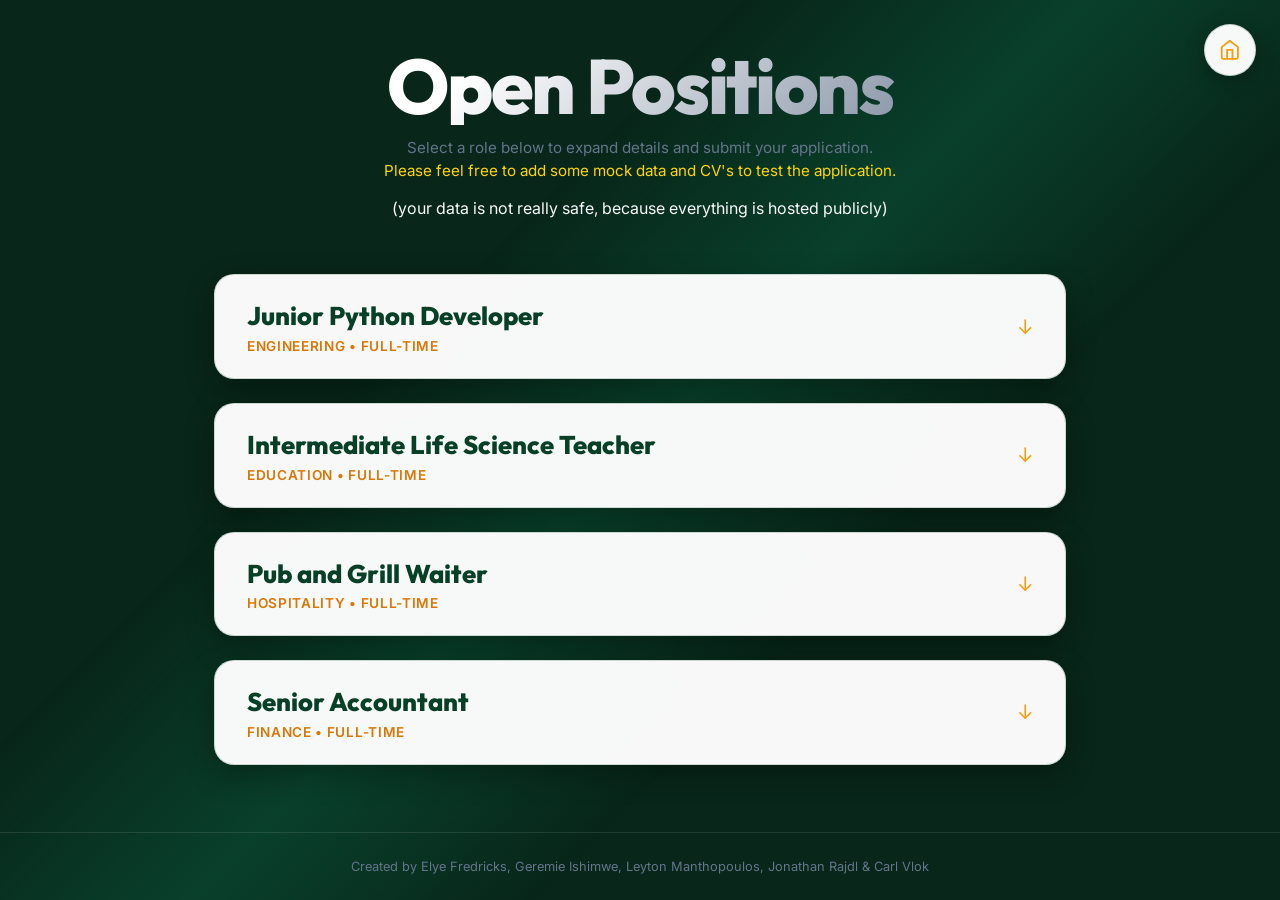
<file: haire/templates/apply.html>
<!DOCTYPE html>
<html lang="en">

<head>
    <meta charset="UTF-8" />
    <meta name="viewport" content="width=device-width, initial-scale=1.0" />
    <title>Job Application Portal — hAIre</title>
    <meta name="theme-color" content="#04130b" />

    <link rel="stylesheet" href="../static/styles/applyStyles.css" />
</head>

<body>

    <!-- Full Screen Application Loading Screen -->
    <div id="application-loader" class="application-loader">
        <div class="loader-content">

            <div class="loader-logo">
                hAIre
            </div>

            <div class="loader-spinner">
                <span></span>
                <span></span>
                <span></span>
            </div>

            <h2>Processing Your Application</h2>

            <p>
                Please wait while we securely submit your application...
            </p>

            <div class="loader-progress">
                <div class="loader-progress-bar"></div>
            </div>

        </div>
    </div>


    <!-- Ambient Background Glow -->
    <div class="hero-haze"></div>

    <div class="page-wrapper">

        <!-- Top Right Return to Home Button -->
        <div class="brief-form">
            <a href="{{ url_for('view_bp.home') }}" aria-label="Return to homepage">
                <button class="brief-btn" type="button" aria-label="Return home">
                    <svg class="brief-icon" viewBox="0 0 24 24" fill="none" stroke="currentColor" stroke-width="2"
                        stroke-linecap="round" stroke-linejoin="round" aria-hidden="true">
                        <path d="M3 9l9-7 9 7v11a2 2 0 0 1-2 2H5a2 2 0 0 1-2-2z"></path>
                        <polyline points="9 22 9 12 15 12 15 22"></polyline>
                    </svg>
                </button>

                <span class="brief-tooltip">Back to Home</span>
            </a>
        </div>


        <!-- Page Header -->
        <header class="portal-header">
            <h1 class="hero-title">Open Positions</h1>

            <p class="hero-tagline">
                Select a role below to expand details and submit your application.
            </p>
            <p class="hero-tagline" style="color: gold">
                Please feel free to add some mock data and CV's to test the application.
            </p>
            <p>
                (your data is not really safe, because everything is hosted publicly)
            </p>
        </header>


        <!-- Main Job Listings -->
        <main class="mainListings">


            <!-- ===================================================== -->
            <!-- CARD 1: JUNIOR PYTHON DEVELOPER -->
            <!-- ===================================================== -->

            <div class="card" data-job="junior-python-developer">

                <div class="card-header">
                    <div class="header-content">
                        <h2>Junior Python Developer</h2>

                        <p class="summary">
                            Engineering &bull; Full-Time
                        </p>
                    </div>

                    <span class="expand-icon" aria-hidden="true">↓</span>
                </div>


                <div class="application-layout">

                    <form class="form" id="form-junior-python" enctype="multipart/form-data">

                        <div class="form-group">
                            <label for="fullName-python">
                                Full Name
                            </label>

                            <input type="text" id="fullName-python" name="fullName" placeholder="Jane Doe" required />
                        </div>


                        <div class="form-row">

                            <div class="form-group">
                                <label for="cellphone-python">
                                    Cellphone Number
                                </label>

                                <input type="tel" id="cellphone-python" name="cellphone" placeholder="+27 82 123 4567"
                                    required />
                            </div>


                            <div class="form-group">
                                <label for="email-python">
                                    Email Address
                                </label>

                                <input type="email" id="email-python" name="email" placeholder="jane@example.com"
                                    required />
                            </div>

                        </div>


                        <div class="form-group">
                            <label for="address-python">
                                Address
                            </label>

                            <input type="text" id="address-python" name="address"
                                placeholder="123 Main St, Cape Town" />
                        </div>


                        <div class="form-row">

                            <div class="form-group">
                                <label for="gender-python">
                                    Gender
                                </label>

                                <select name="gender" id="gender-python">
                                    <option value="Other">Other</option>
                                    <option value="Male">Male</option>
                                    <option value="Female">Female</option>
                                </select>
                            </div>


                            <div class="form-group">
                                <label for="marStatus-python">
                                    Marital Status
                                </label>

                                <select name="marStatus" id="marStatus-python">
                                    <option value="notMarried">
                                        Not Married
                                    </option>

                                    <option value="Married">
                                        Married
                                    </option>
                                </select>
                            </div>

                        </div>


                        <div class="form-row">

                            <div class="form-group">
                                <label for="transport-python">
                                    Reliable Transport?
                                </label>

                                <select name="transport" id="transport-python">
                                    <option value="yes">Yes</option>
                                    <option value="no">No</option>
                                </select>
                            </div>


                            <div class="form-group">
                                <label for="nationality-python">
                                    Nationality
                                </label>

                                <select name="nationality" id="nationality-python">
                                    <option value="South Africa">
                                        South Africa
                                    </option>

                                    <option value="Namibia">
                                        Namibia
                                    </option>

                                    <option value="Botswana">
                                        Botswana
                                    </option>

                                    <option value="Other">
                                        Other
                                    </option>
                                </select>
                            </div>

                        </div>


                        <div class="form-group">

                            <label for="cover-letter-python">
                                Cover Letter
                            </label>

                            <textarea id="cover-letter-python" name="coverLetter" rows="6"
                                placeholder="Tell us about yourself and why you're a great fit for this role..."
                                required></textarea>

                        </div>


                        <div class="upload-section">

                            <label for="cv-python">
                                Upload CV (PDF format)
                            </label>

                            <input type="file" id="cv-python" name="cv" accept=".pdf" />

                        </div>


                        <button type="submit" class="submit-btn">
                            SUBMIT APPLICATION
                        </button>

                    </form>


                    <aside class="job-requirements">

                        <h3>Job Requirements</h3>

                        <ul>

                            <li>
                                Basic knowledge of Python programming
                                and software development principles.
                            </li>

                            <li>
                                Understanding of object-oriented
                                programming and problem-solving.
                            </li>

                            <li>
                                Familiarity with Python frameworks,
                                databases, or APIs is advantageous.
                            </li>

                            <li>
                                Relevant degree, diploma, or equivalent
                                project experience.
                            </li>

                        </ul>

                    </aside>

                </div>

            </div>



            <!-- ===================================================== -->
            <!-- CARD 2: INTERMEDIATE LIFE SCIENCE TEACHER -->
            <!-- ===================================================== -->

            <div class="card" data-job="intermediate-life-science-teacher">

                <div class="card-header">

                    <div class="header-content">

                        <h2>
                            Intermediate Life Science Teacher
                        </h2>

                        <p class="summary">
                            Education &bull; Full-Time
                        </p>

                    </div>

                    <span class="expand-icon" aria-hidden="true">↓</span>

                </div>


                <div class="application-layout">

                    <form class="form" id="form-life-science" enctype="multipart/form-data">

                        <div class="form-group">

                            <label for="fullName-life">
                                Full Name
                            </label>

                            <input type="text" id="fullName-life" name="fullName" placeholder="John Smith" required />

                        </div>


                        <div class="form-row">

                            <div class="form-group">

                                <label for="cellphone-life">
                                    Cellphone Number
                                </label>

                                <input type="tel" id="cellphone-life" name="cellphone" placeholder="+27 83 987 6543"
                                    required />

                            </div>


                            <div class="form-group">

                                <label for="email-life">
                                    Email Address
                                </label>

                                <input type="email" id="email-life" name="email" placeholder="john@example.com"
                                    required />

                            </div>

                        </div>


                        <div class="form-group">

                            <label for="address-life">
                                Address
                            </label>

                            <input type="text" id="address-life" name="address"
                                placeholder="45 Park Road, Johannesburg" />

                        </div>


                        <div class="form-row">

                            <div class="form-group">

                                <label for="gender-life">
                                    Gender
                                </label>

                                <select name="gender" id="gender-life">
                                    <option value="male">Male</option>
                                    <option value="female">Female</option>
                                    <option value="other">Other</option>
                                </select>

                            </div>


                            <div class="form-group">

                                <label for="marStatus-life">
                                    Marital Status
                                </label>

                                <select name="marStatus" id="marStatus-life">
                                    <option value="notMarried">
                                        Not Married
                                    </option>

                                    <option value="Married">
                                        Married
                                    </option>
                                </select>

                            </div>

                        </div>


                        <div class="form-row">

                            <div class="form-group">

                                <label for="transport-life">
                                    Reliable Transport?
                                </label>

                                <select name="transport" id="transport-life">
                                    <option value="yes">Yes</option>
                                    <option value="no">No</option>
                                </select>

                            </div>


                            <div class="form-group">

                                <label for="nationality-life">
                                    Nationality
                                </label>

                                <select name="nationality" id="nationality-life">
                                    <option value="South Africa">
                                        South Africa
                                    </option>

                                    <option value="Namibia">
                                        Namibia
                                    </option>

                                    <option value="Botswana">
                                        Botswana
                                    </option>

                                    <option value="Other">
                                        Other
                                    </option>
                                </select>

                            </div>

                        </div>


                        <div class="form-group">

                            <label for="cover-letter-life">
                                Cover Letter
                            </label>

                            <textarea id="cover-letter-life" name="coverLetter" rows="6"
                                placeholder="Tell us about your teaching experience, subject knowledge, and teaching philosophy..."
                                required></textarea>

                        </div>


                        <div class="upload-section">

                            <label for="cv-life">
                                Upload CV (PDF format)
                            </label>

                            <input type="file" id="cv-life" name="cv" accept=".pdf" />

                        </div>


                        <button type="submit" class="submit-btn">
                            SUBMIT APPLICATION
                        </button>

                    </form>


                    <aside class="job-requirements">

                        <h3>Job Requirements</h3>

                        <ul>

                            <li>
                                Recognised teaching qualification such
                                as a B.Ed or PGCE.
                            </li>

                            <li>
                                Strong knowledge of Life Sciences and
                                the relevant school curriculum.
                            </li>

                            <li>
                                Ability to create engaging and inclusive
                                learning environments.
                            </li>

                            <li>
                                Strong classroom management,
                                communication, and organisational skills.
                            </li>

                        </ul>

                    </aside>

                </div>

            </div>



            <!-- ===================================================== -->
            <!-- CARD 3: PUB AND GRILL WAITER -->
            <!-- ===================================================== -->

            <div class="card" data-job="waiter">

                <div class="card-header">

                    <div class="header-content">

                        <h2>Pub and Grill Waiter</h2>

                        <p class="summary">
                            Hospitality &bull; Full-Time
                        </p>

                    </div>

                    <span class="expand-icon" aria-hidden="true">↓</span>

                </div>


                <div class="application-layout">

                    <form class="form" id="form-waiter" enctype="multipart/form-data">

                        <div class="form-group">

                            <label for="fullName-waiter">
                                Full Name
                            </label>

                            <input type="text" id="fullName-waiter" name="fullName" placeholder="Alex Johnson"
                                required />

                        </div>


                        <div class="form-row">

                            <div class="form-group">

                                <label for="cellphone-waiter">
                                    Cellphone Number
                                </label>

                                <input type="tel" id="cellphone-waiter" name="cellphone" placeholder="+27 71 123 4567"
                                    required />

                            </div>


                            <div class="form-group">

                                <label for="email-waiter">
                                    Email Address
                                </label>

                                <input type="email" id="email-waiter" name="email" placeholder="alex@example.com"
                                    required />

                            </div>

                        </div>


                        <div class="form-group">

                            <label for="address-waiter">
                                Address
                            </label>

                            <input type="text" id="address-waiter" name="address"
                                placeholder="12 Main Road, Cape Town" />

                        </div>


                        <div class="form-row">

                            <div class="form-group">

                                <label for="gender-waiter">
                                    Gender
                                </label>

                                <select name="gender" id="gender-waiter">
                                    <option value="male">Male</option>
                                    <option value="female">Female</option>
                                    <option value="other">Other</option>
                                </select>

                            </div>


                            <div class="form-group">

                                <label for="marStatus-waiter">
                                    Marital Status
                                </label>

                                <select name="marStatus" id="marStatus-waiter">
                                    <option value="notMarried">
                                        Not Married
                                    </option>

                                    <option value="Married">
                                        Married
                                    </option>
                                </select>

                            </div>

                        </div>


                        <div class="form-row">

                            <div class="form-group">

                                <label for="transport-waiter">
                                    Reliable Transport?
                                </label>

                                <select name="transport" id="transport-waiter">
                                    <option value="yes">Yes</option>
                                    <option value="no">No</option>
                                </select>

                            </div>


                            <div class="form-group">

                                <label for="nationality-waiter">
                                    Nationality
                                </label>

                                <select name="nationality" id="nationality-waiter">
                                    <option value="South Africa">
                                        South Africa
                                    </option>

                                    <option value="Namibia">
                                        Namibia
                                    </option>

                                    <option value="Botswana">
                                        Botswana
                                    </option>

                                    <option value="Other">
                                        Other
                                    </option>
                                </select>

                            </div>

                        </div>


                        <div class="form-group">

                            <label for="cover-letter-waiter">
                                Cover Letter
                            </label>

                            <textarea id="cover-letter-waiter" name="coverLetter" rows="6"
                                placeholder="Tell us about your customer service experience and why you would be a great waiter..."
                                required></textarea>

                        </div>


                        <div class="upload-section">

                            <label for="cv-waiter">
                                Upload CV (PDF format)
                            </label>

                            <input type="file" id="cv-waiter" name="cv" accept=".pdf" />

                        </div>


                        <button type="submit" class="submit-btn">
                            SUBMIT APPLICATION
                        </button>

                    </form>


                    <aside class="job-requirements">

                        <h3>Job Requirements</h3>

                        <ul>

                            <li>
                                Previous hospitality or customer
                                service experience is advantageous.
                            </li>

                            <li>
                                Excellent communication and
                                interpersonal skills.
                            </li>

                            <li>
                                Ability to work efficiently in a
                                fast-paced environment.
                            </li>

                            <li>
                                Friendly attitude, professional appearance,
                                and strong teamwork skills.
                            </li>

                        </ul>

                    </aside>

                </div>

            </div>



            <!-- ===================================================== -->
            <!-- CARD 4: SENIOR ACCOUNTANT -->
            <!-- ===================================================== -->

            <div class="card" data-job="senior-accountant">

                <div class="card-header">

                    <div class="header-content">

                        <h2>Senior Accountant</h2>

                        <p class="summary">
                            Finance &bull; Full-Time
                        </p>

                    </div>

                    <span class="expand-icon" aria-hidden="true">↓</span>

                </div>


                <div class="application-layout">

                    <form class="form" id="form-senior-accountant" enctype="multipart/form-data">

                        <div class="form-group">

                            <label for="fullName-accountant">
                                Full Name
                            </label>

                            <input type="text" id="fullName-accountant" name="fullName" placeholder="Michael Williams"
                                required />

                        </div>


                        <div class="form-row">

                            <div class="form-group">

                                <label for="cellphone-accountant">
                                    Cellphone Number
                                </label>

                                <input type="tel" id="cellphone-accountant" name="cellphone"
                                    placeholder="+27 72 456 7890" required />

                            </div>


                            <div class="form-group">

                                <label for="email-accountant">
                                    Email Address
                                </label>

                                <input type="email" id="email-accountant" name="email" placeholder="michael@example.com"
                                    required />

                            </div>

                        </div>


                        <div class="form-group">

                            <label for="address-accountant">
                                Address
                            </label>

                            <input type="text" id="address-accountant" name="address"
                                placeholder="25 Oak Avenue, Johannesburg" />

                        </div>


                        <div class="form-row">

                            <div class="form-group">

                                <label for="gender-accountant">
                                    Gender
                                </label>

                                <select name="gender" id="gender-accountant">
                                    <option value="male">Male</option>
                                    <option value="female">Female</option>
                                    <option value="other">Other</option>
                                </select>

                            </div>


                            <div class="form-group">

                                <label for="marStatus-accountant">
                                    Marital Status
                                </label>

                                <select name="marStatus" id="marStatus-accountant">
                                    <option value="notMarried">
                                        Not Married
                                    </option>

                                    <option value="Married">
                                        Married
                                    </option>
                                </select>

                            </div>

                        </div>


                        <div class="form-row">

                            <div class="form-group">

                                <label for="transport-accountant">
                                    Reliable Transport?
                                </label>

                                <select name="transport" id="transport-accountant">
                                    <option value="yes">Yes</option>
                                    <option value="no">No</option>
                                </select>

                            </div>


                            <div class="form-group">

                                <label for="nationality-accountant">
                                    Nationality
                                </label>

                                <select name="nationality" id="nationality-accountant">
                                    <option value="South Africa">
                                        South Africa
                                    </option>

                                    <option value="Namibia">
                                        Namibia
                                    </option>

                                    <option value="Botswana">
                                        Botswana
                                    </option>

                                    <option value="Other">
                                        Other
                                    </option>
                                </select>

                            </div>

                        </div>


                        <div class="form-group">

                            <label for="cover-letter-accountant">
                                Cover Letter
                            </label>

                            <textarea id="cover-letter-accountant" name="coverLetter" rows="6"
                                placeholder="Tell us about your accounting experience, qualifications, and why you are suited to this position..."
                                required></textarea>

                        </div>


                        <div class="upload-section">

                            <label for="cv-accountant">
                                Upload CV (PDF format)
                            </label>

                            <input type="file" id="cv-accountant" name="cv" accept=".pdf" />

                        </div>


                        <button type="submit" class="submit-btn">
                            SUBMIT APPLICATION
                        </button>

                    </form>


                    <aside class="job-requirements">

                        <h3>Job Requirements</h3>

                        <ul>

                            <li>
                                Bachelor's degree or equivalent
                                qualification in Accounting or Finance.
                            </li>

                            <li>
                                Several years of professional
                                accounting experience.
                            </li>

                            <li>
                                Strong knowledge of financial reporting,
                                budgeting, and accounting principles.
                            </li>

                            <li>
                                Excellent analytical, organisational,
                                and leadership skills.
                            </li>

                        </ul>

                    </aside>

                </div>

            </div>


        </main>


        <!-- Footer -->
        <footer>

            <small>
                Created by Elye Fredricks, Geremie Ishimwe,
                Leyton Manthopoulos, Jonathan Rajdl & Carl Vlok
            </small>

        </footer>

    </div>


    <!-- Application JS Logic -->
    <script src="../static/scripts/apply.js"></script>

</body>

</html>
</file>
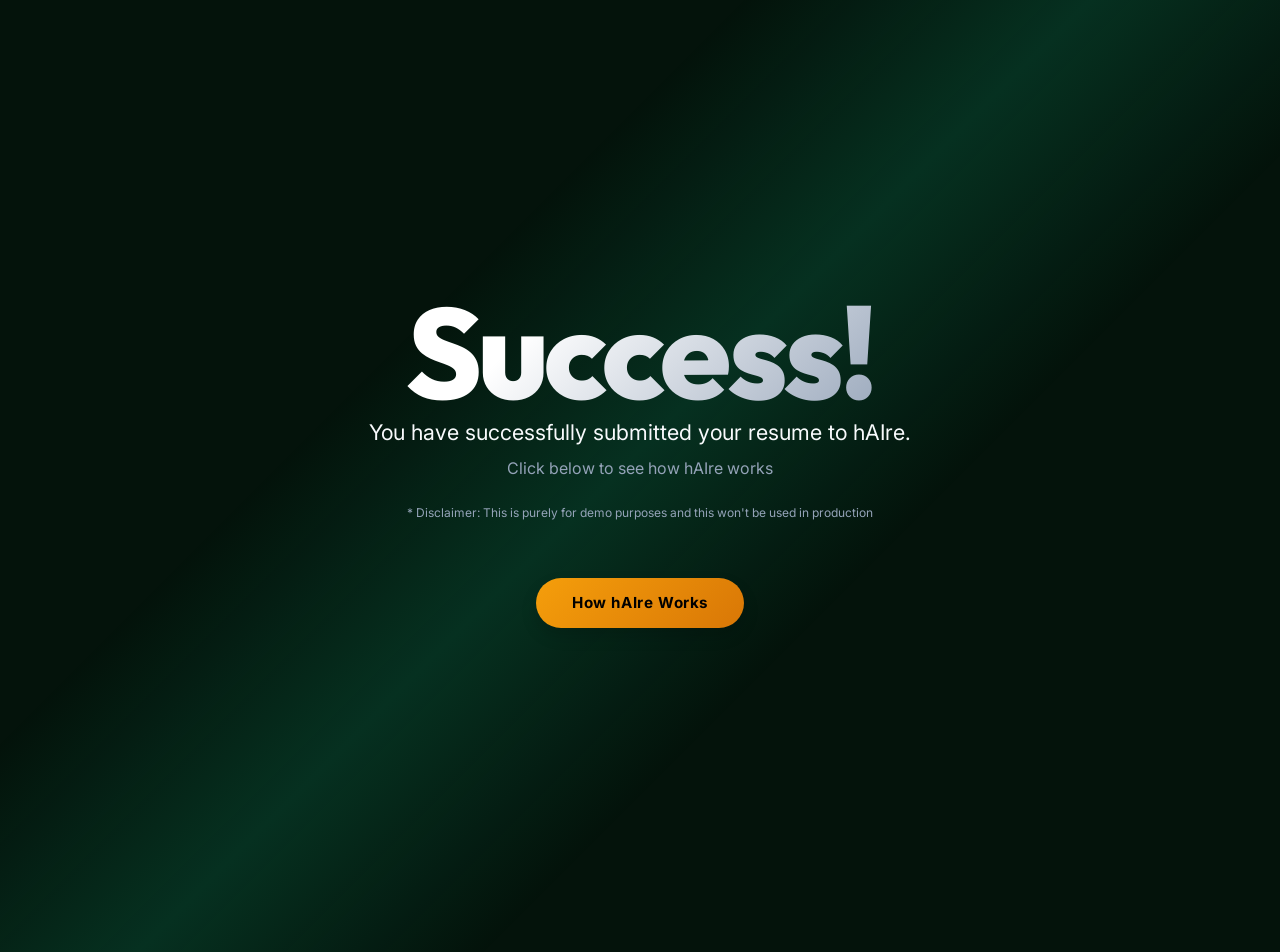
<file: haire/templates/success.html>
<!DOCTYPE html>
<html lang="en">
<head>
    <meta charset="UTF-8">
    <meta name="viewport" content="width=device-width, initial-scale=1.0">
    <title>Application Successful - hAIre</title>
    <meta name="theme-color" content="#0d6efd">

    <!-- Bootstrap -->
    <link
        href="https://cdn.jsdelivr.net/npm/bootstrap@5.3.3/dist/css/bootstrap.min.css"
        rel="stylesheet">

    <!-- Linking to your shared stylesheet -->
    <link rel="stylesheet" href="../static/styles/indexStyles.css" />
</head>
<body>

    <!-- Background animation -->
    <div class="hero-haze"></div>

    <div class="page-wrapper">
        <section class="hero-section">
            
            <!-- Main Content -->
            <div class="hero-content">
                <!-- Inline style added here just to scale down the giant title slightly for this specific page -->
                <h1 class="hero-title" style="font-size: clamp(3rem, 15vw, 8rem);">Success!</h1>
                <p class="hero-subtitle">You have successfully submitted your resume to hAIre.</p>
                <p class="hero-subtitle-small">Click below to see how hAIre works</p>
                
                <!-- Disclaimer -->
                <p class="hero-subtitle-small" style="font-size: 0.75rem; opacity: 0.7; margin-top: 1.5rem;">
                    * Disclaimer: This is purely for demo purposes and this won't be used in production
                </p>
            </div>

            <!-- Animated Buttons -->
            <div class="action-buttons">
                <!-- Update the href attribute when you have the actual route for this page -->
                <a href="#">
                    <button class="btn action-btn shadow" type="button">How hAIre Works</button>
                </a>
            </div>
            
        </section>
    </div>

    <!-- Consistent Footer -->
    <footer>
        <small>
            Created by: Elye Fredricks, Geremie Ishimwe, Leyton Manthopoulos, Jonathan Rajdl and Carl Vlok
        </small>
    </footer>

    <!-- Bootstrap JS -->
    <script src="https://cdn.jsdelivr.net/npm/bootstrap@5.3.3/dist/js/bootstrap.bundle.min.js"></script>

</body>
</html>
</file>
<file: haire/static/styles/applyStyles.css>
@import url('https://fonts.googleapis.com/css2?family=Inter:wght@400;500;600&family=Outfit:wght@600;800&display=swap');



/* All Colour for the code   */

:root {
    --bg-dark: #082619;
    --accent-green: #10b981;
    --accent-green-dark: #047857;
    --accent-glow: rgba(16, 185, 129, 0.25);

    --gold-primary: #f59e0b;
    --gold-secondary: #d97706;
    --gold-glow: rgba(245, 158, 11, 0.35);

    --text-main: #f8fafc;
    --text-dark: #1f2937;
    --text-muted: #64748b;

    --card-bg: rgba(255, 255, 255, 0.97);
    --border-light: rgba(8, 64, 39, 0.18);

    --font-heading: 'Outfit', sans-serif;
    --font-body: 'Inter', sans-serif;

    --t-fast: 0.2s ease;
    --t-medium: 0.4s ease;
    --t-title-fade: 0.6s;
}


/* Global Styles */


*,
*::before,
*::after {
    box-sizing: border-box;
}

html,
body {
    margin: 0;
    padding: 0;
    min-height: 100vh;
    width: 100%;

    font-family: var(--font-body);
    background-color: var(--bg-dark);
    color: var(--text-main);

    overflow-x: hidden;

    -webkit-font-smoothing: antialiased;
}

button,
select,
input,
textarea {
    font: inherit;
    max-width: 100%;
}



/* Keyboard For accessibility */


button:focus-visible,
select:focus-visible,
input:focus-visible,
textarea:focus-visible,
a:focus-visible {
    outline: 3px solid var(--accent-green);
    outline-offset: 3px;
}



/* Moving Green Haze */


.hero-haze {
    position: fixed;
    inset: -50%;

    width: 200%;
    height: 200%;

    background: linear-gradient(
        135deg,
        transparent 42%,
        rgba(16, 185, 129, 0.18) 50%,
        transparent 58%
    );

    pointer-events: none;
    z-index: 0;

    animation: hazeSweep 7s ease-in-out infinite alternate;
}



/* Page wrapper */


.page-wrapper {
    position: relative;
    z-index: 2;

    display: flex;
    flex-direction: column;

    min-height: 100vh;
    width: 100%;
    max-width: 100%;

    overflow-x: hidden;
}



/* Top Right Home Button */


.brief-form {
    position: fixed;

    top: 1.5rem;
    right: 1.5rem;

    z-index: 100;
}

.brief-btn {
    display: flex;
    align-items: center;
    justify-content: center;

    width: 3.25rem;
    height: 3.25rem;

    border-radius: 50%;

    background: var(--card-bg);
    border: 1px solid var(--border-light);

    color: var(--gold-primary);

    text-decoration: none;

    backdrop-filter: blur(12px);

    cursor: pointer;

    transition:
        transform var(--t-fast),
        background var(--t-fast),
        box-shadow var(--t-fast),
        border-color var(--t-fast);

    box-shadow: 0 4px 20px rgba(0, 0, 0, 0.3);
}

.brief-btn:hover {
    background: rgba(245, 158, 11, 0.18);

    border-color: var(--gold-primary);

    transform: translateY(-2px);

    box-shadow: 0 0 25px var(--gold-glow);
}

.brief-icon {
    width: 1.35rem;
    height: 1.35rem;
}

.brief-tooltip {
    position: absolute;

    right: 110%;
    top: 50%;

    transform: translateY(-50%);

    background: var(--card-bg);

    border: 1px solid var(--border-light);

    color: var(--text-dark);

    padding: 0.5rem 0.8rem;

    border-radius: 6px;

    font-size: 0.8rem;
    font-weight: 600;

    white-space: nowrap;

    opacity: 0;
    pointer-events: none;

    transition: opacity var(--t-fast);
}

.brief-form:hover .brief-tooltip,
.brief-btn:focus-visible + .brief-tooltip {
    opacity: 1;
}



/* Header */


.portal-header {
    width: 100%;

    text-align: center;

    padding: 3rem 1.5rem 1.5rem;

    max-width: 900px;

    margin: 0 auto;
}

.hero-title {
    margin: 0 0 0.75rem;

    font-family: var(--font-heading);

    font-size: clamp(3rem, 6vw, 5rem);

    font-weight: 800;

    line-height: 1;

    letter-spacing: -0.03em;

    background: linear-gradient(
        135deg,
        #ffffff 30%,
        var(--text-muted) 100%
    );

    -webkit-background-clip: text;
    background-clip: text;

    -webkit-text-fill-color: transparent;

    color: transparent;

    opacity: 0;

    animation: fadeUp var(--t-title-fade) ease-out forwards;
}

.hero-tagline {
    margin: 0;

    font-family: var(--font-body);

    font-size: 0.95rem;

    color: var(--text-muted);

    line-height: 1.5;
}



/* Main Job Listings */


.mainListings {
    width: 100%;
    max-width: 900px;

    margin: 0 auto;

    padding: 1rem 1.5rem 3rem;

    display: flex;
    flex-direction: column;

    gap: 1.5rem;

    flex: 1;
}



/* Application Card */


.card {
    position: relative;

    width: 100%;
    max-width: 100%;
    min-width: 0;

    background: var(--card-bg);

    border: 1px solid var(--border-light);

    border-radius: 20px;

    box-shadow: 0 10px 30px rgba(0, 0, 0, 0.3);

    backdrop-filter: blur(8px);

    overflow: hidden;

    animation: fadeUp var(--t-title-fade) ease-out forwards;

    transition:
        transform 0.2s ease,
        box-shadow 0.2s ease,
        border-color 0.2s ease;
}

.card:hover {
    box-shadow: 0 14px 35px rgba(0, 0, 0, 0.35);

    border-color: var(--accent-green);
}



/* Card Header */


.card-header {
    padding: 1.5rem 2rem;

    cursor: pointer;

    display: flex;
    align-items: center;
    justify-content: space-between;

    gap: 1rem;

    user-select: none;

    transition: background-color var(--t-fast);
}

.card-header:hover {
    background: rgba(16, 185, 129, 0.05);
}



/* Card Header Content */


.header-content {
    min-width: 0;
    flex: 1;
}

.header-content h2 {
    margin: 0 0 0.35rem;

    font-family: var(--font-heading);

    font-size: 1.6rem;

    font-weight: 800;

    color: #084027;

    overflow-wrap: break-word;
}

.header-content .summary {
    margin: 0;

    font-family: var(--font-body);

    font-size: 0.85rem;

    color: var(--gold-secondary);

    letter-spacing: 0.05em;

    text-transform: uppercase;

    font-weight: 600;
}



/* Expand card */


.expand-icon {
    flex-shrink: 0;

    font-size: 1.25rem;

    color: var(--gold-primary);

    transition: transform var(--t-medium);
}

.card.expanded .expand-icon {
    transform: rotate(180deg);
}



/* Application Layout */


.application-layout {
    display: none;

    padding: 0 2rem 2.25rem;

    border-top: 1px solid rgba(8, 64, 39, 0.15);

    min-width: 0;
}

.card.expanded .application-layout {
    display: grid;

    grid-template-columns: minmax(0, 1.4fr) minmax(0, 1fr);

    gap: 2.5rem;

    padding-top: 2rem;

    animation: fadeIn 0.4s ease-out;
}


/* Form */


.form {
    display: flex;
    flex-direction: column;

    gap: 1.25rem;

    width: 100%;
    max-width: 100%;
    min-width: 0;
}

.form-row {
    display: grid;

    grid-template-columns: minmax(0, 1fr) minmax(0, 1fr);

    gap: 1rem;

    width: 100%;
    min-width: 0;
}

.form-group {
    display: flex;
    flex-direction: column;

    gap: 0.4rem;

    width: 100%;
    max-width: 100%;
    min-width: 0;
}



/* Labels */


.card label {
    font-family: var(--font-body);

    font-size: 0.85rem;

    font-weight: 600;

    color: var(--text-dark);
}



/* Inputs */


.card input[type="text"],
.card input[type="tel"],
.card input[type="email"],
.card select,
.card textarea {
    width: 100%;
    max-width: 100%;
    min-width: 0;

    padding: 0.8rem 1rem;

    background: white;

    border: 1px solid rgba(8, 64, 39, 0.3);

    border-radius: 8px;

    color: var(--text-dark);

    font-family: var(--font-body);

    font-size: 0.95rem;

    outline: none;

    transition:
        border-color 0.2s ease,
        box-shadow 0.2s ease,
        background-color 0.2s ease;
}



/* Select Options */


.card select option {
    background-color: white;
    color: var(--text-dark);
}



/* Inputs Hover */


.card input:hover,
.card select:hover,
.card textarea:hover {
    border-color: var(--accent-green);
}



/* Inputs Focus */


.card input:focus,
.card select:focus,
.card textarea:focus {
    border-color: var(--accent-green);

    background: white;

    box-shadow:
        0 0 0 3px rgba(16, 185, 129, 0.15);
}



/* Textarea */


.card textarea {
    resize: vertical;

    min-height: 120px;

    line-height: 1.5;
}



/* File Upload */


.upload-section {
    padding: 1.25rem;

    background: rgba(8, 64, 39, 0.04);

    border: 1.5px dashed rgba(8, 64, 39, 0.3);

    border-radius: 12px;

    text-align: center;

    transition: border-color 0.2s ease;

    width: 100%;
    max-width: 100%;
    min-width: 0;

    overflow: hidden;

    word-break: break-word;
}

.upload-section:hover {
    border-color: var(--gold-primary);
}

.upload-section label {
    display: block;

    margin-bottom: 0.5rem;

    color: var(--text-dark);

    cursor: pointer;
}

.upload-section input[type="file"] {
    font-family: var(--font-body);

    font-size: 0.85rem;

    color: var(--text-muted);

    width: 100%;
    max-width: 100%;
}

.upload-section input[type="file"]::file-selector-button {
    background: rgba(245, 158, 11, 0.1);

    border: 1px solid var(--gold-secondary);

    color: #92400e;

    padding: 0.4rem 0.8rem;

    border-radius: 6px;

    cursor: pointer;

    font-size: 0.8rem;

    font-weight: 600;

    margin-right: 0.8rem;

    transition: all 0.2s ease;
}

.upload-section input[type="file"]::file-selector-button:hover {
    background: var(--gold-primary);

    color: #000;
}



/* Submit Button */


.submit-btn {
    width: 100%;

    margin-top: 0.5rem;

    min-height: 44px;

    padding: 10px 15px;

    border: none;

    border-radius: 9999px;

    background: linear-gradient(
        135deg,
        var(--gold-primary),
        var(--gold-secondary)
    );

    color: #000;

    font-family: var(--font-body);

    font-size: 14px;

    font-weight: 700;

    cursor: pointer;

    transition:
        transform 0.2s ease,
        box-shadow 0.2s ease,
        filter 0.2s ease;

    box-shadow: 0 4px 15px var(--gold-glow);
}

.submit-btn:hover {
    transform: translateY(-2px);

    box-shadow: 0 8px 25px var(--gold-glow);

    filter: brightness(1.08);
}



/* Job Requirements */


.job-requirements {
    border-left: 1px solid rgba(8, 64, 39, 0.25);

    padding-left: 2rem;

    min-width: 0;

    overflow-wrap: break-word;
}

.job-requirements h3 {
    margin-top: 0;

    margin-bottom: 1rem;

    font-family: var(--font-heading);

    font-size: 1.25rem;

    font-weight: 800;

    color: #084027;
}

.job-requirements ul {
    margin: 0;

    padding-left: 1.2rem;

    color: #555;

    min-width: 0;
}

.job-requirements li {
    margin-bottom: 0.85rem;

    line-height: 1.5;

    font-family: var(--font-body);

    font-size: 0.9rem;

    color: #555;

    overflow-wrap: break-word;
}



/* Footer */


footer {
    width: 100%;

    text-align: center;

    padding: 1.5rem 1rem;

    margin-top: auto;

    color: var(--text-muted);

    font-family: var(--font-body);

    font-size: 0.8rem;

    border-top: 1px solid rgba(255, 255, 255, 0.1);
}

footer small {
    font-size: inherit;

    line-height: 1.5;
}



/* Animations */


@keyframes fadeUp {
    from {
        opacity: 0;

        transform: translateY(20px);
    }

    to {
        opacity: 1;

        transform: translateY(0);
    }
}

@keyframes fadeIn {
    from {
        opacity: 0;

        transform: translateY(-8px);
    }

    to {
        opacity: 1;

        transform: translateY(0);
    }
}

@keyframes hazeSweep {
    0% {
        transform: translate(-25%, 25%);
    }

    100% {
        transform: translate(25%, -25%);
    }
}



/* Reduced Motion */


@media (prefers-reduced-motion: reduce) {

    *,
    *::before,
    *::after {
        animation-duration: 0.01ms !important;

        animation-iteration-count: 1 !important;

        transition-duration: 0.01ms !important;

        scroll-behavior: auto !important;
    }
}



/* Tablet */


@media (max-width: 820px) {

    .card.expanded .application-layout {
        grid-template-columns: minmax(0, 1fr);

        gap: 2rem;
    }

    .job-requirements {
        border-left: none;

        border-top: 1px dashed rgba(8, 64, 39, 0.25);

        padding-left: 0;

        padding-top: 1.5rem;
    }
}



/* Mobile */


@media (max-width: 580px) {

    
    /* Header */
    

    .portal-header {
        width: 100%;

        padding: 5rem 1rem 1rem;
    }

    .hero-title {
        font-size: clamp(2rem, 10vw, 2.5rem);

        line-height: 1.1;

        overflow-wrap: break-word;
    }

    .hero-tagline {
        font-size: 0.85rem;

        line-height: 1.5;
    }


    
    /* Job Listings */
    

    .mainListings {
        width: 100%;

        max-width: 100%;

        padding: 1rem 0.75rem 2rem;

        margin: 0;
    }


    
    /* Card */
    

    .card {
        width: 100%;

        max-width: 100%;

        min-width: 0;

        border-radius: 16px;
    }


    
    /* Card Header */
    

    .card-header {
        width: 100%;

        padding: 1.15rem 1rem;

        gap: 0.75rem;
    }

    .header-content {
        min-width: 0;

        flex: 1;
    }

    .header-content h2 {
        font-size: 1.25rem;

        line-height: 1.25;

        overflow-wrap: break-word;
    }

    .header-content .summary {
        font-size: 0.72rem;

        line-height: 1.4;
    }

    .expand-icon {
        flex-shrink: 0;
    }


    
    /* Application Layout */
   

    .application-layout,
    .card.expanded .application-layout {
        width: 100%;

        max-width: 100%;

        min-width: 0;

        display: grid;

        grid-template-columns: minmax(0, 1fr);

        gap: 1.5rem;

        padding: 1.25rem 1rem 1.5rem;

        overflow: hidden;
    }


    
    /* Form */
    

    .form {
        width: 100%;

        max-width: 100%;

        min-width: 0;
    }


   
    /* Form Row */
   

    .form-row {
        width: 100%;

        max-width: 100%;

        min-width: 0;

        display: grid;

        grid-template-columns: minmax(0, 1fr);

        gap: 1rem;
    }


    
    /* Form Group */
    

    .form-group {
        width: 100%;

        max-width: 100%;

        min-width: 0;
    }


    
    /* Labels */
    

    .card label {
        font-size: 0.82rem;

        line-height: 1.3;
    }


    
    /* Inputs */
   

    .card input[type="text"],
    .card input[type="tel"],
    .card input[type="email"],
    .card select,
    .card textarea {
        width: 100%;

        max-width: 100%;

        min-width: 0;

        padding: 0.75rem 0.85rem;

        font-size: 0.9rem;
    }


    
    /* Textarea */
    

    .card textarea {
        min-height: 120px;

        max-width: 100%;

        resize: vertical;
    }


    
    /* File Upload */
    

    .upload-section {
        width: 100%;

        max-width: 100%;

        min-width: 0;

        padding: 1rem;

        overflow: hidden;

        word-break: break-word;
    }

    .upload-section input[type="file"] {
        width: 100%;

        max-width: 100%;

        font-size: 0.78rem;
    }

    .upload-section input[type="file"]::file-selector-button {
        display: block;

        width: 100%;

        max-width: 100%;

        margin: 0 0 0.6rem 0;

        padding: 0.5rem 0.7rem;
    }


    
    /* Submit Button */
    

    .submit-btn {
        width: 100%;

        max-width: 100%;

        min-height: 46px;

        font-size: 0.8rem;
    }


    
    /* Job Requirements */
    

    .job-requirements {
        width: 100%;

        max-width: 100%;

        min-width: 0;

        border-left: none;

        border-top: 1px dashed rgba(8, 64, 39, 0.25);

        padding-left: 0;

        padding-top: 1.5rem;

        overflow-wrap: break-word;

        word-wrap: break-word;
    }

    .job-requirements h3 {
        font-size: 1.15rem;
    }

    .job-requirements ul {
        width: 100%;

        max-width: 100%;

        padding-left: 1.15rem;

        margin: 0;

        overflow-wrap: break-word;
    }

    .job-requirements li {
        font-size: 0.85rem;

        line-height: 1.5;

        overflow-wrap: break-word;

        word-break: normal;
    }


    
    /* Home page */
    

    .brief-form {
        top: 0.75rem;

        right: 0.75rem;
    }

    .brief-btn {
        width: 2.8rem;

        height: 2.8rem;
    }

    .brief-icon {
        width: 1.2rem;

        height: 1.2rem;
    }


    
    /* Footer */
    

    footer {
        padding: 1.25rem 0.75rem;
    }

    footer small {
        font-size: 0.7rem;

        line-height: 1.5;
    }
}

* Loading Spinner */

.loading-spinner {
    display: inline-block;
    width: 16px;
    height: 16px;
    margin-right: 8px;
    border: 2px solid rgba(0, 0, 0, 0.25);
    border-top-color: #000;
    border-radius: 50%;
    vertical-align: -3px;
    animation: loadingSpin 0.7s linear infinite;
}

.submit-btn:disabled {
    cursor: not-allowed;
    opacity: 0.85;
    transform: none;
}

@keyframes loadingSpin {
    to {
        transform: rotate(360deg);
    }
}

/* =========================================================
   APPLICATION LOADING SCREEN
   ========================================================= */

.application-loader {
    position: fixed;
    inset: 0;
    z-index: 9999;

    display: flex;
    align-items: center;
    justify-content: center;

    background:
        radial-gradient(
            circle at center,
            rgba(16, 185, 129, 0.12),
            transparent 45%
        ),
        #04130b;

    opacity: 0;
    visibility: hidden;

    transition:
        opacity 0.5s ease,
        visibility 0.5s ease;
}


/* Loader becomes visible */

.application-loader.active {
    opacity: 1;
    visibility: visible;
}


/* Content */

.loader-content {
    width: min(90%, 480px);

    display: flex;
    flex-direction: column;
    align-items: center;

    text-align: center;

    animation: loaderContentIn 0.8s ease-out forwards;
}


/* hAIre Logo */

.loader-logo {
    margin-bottom: 2.5rem;

    font-family: var(--font-heading);
    font-size: 3rem;
    font-weight: 800;
    letter-spacing: -0.04em;

    color: var(--accent-green);

    text-shadow:
        0 0 20px rgba(16, 185, 129, 0.5),
        0 0 40px rgba(16, 185, 129, 0.2);

    animation: logoPulse 2s ease-in-out infinite;
}


/* Animated spinner */

.loader-spinner {
    position: relative;

    width: 90px;
    height: 90px;

    margin-bottom: 2rem;
}


/* Spinner rings */

.loader-spinner span {
    position: absolute;

    inset: 0;

    border-radius: 50%;

    border: 3px solid transparent;
    border-top-color: var(--accent-green);

    animation: loaderSpin 1.4s linear infinite;
}


/* Second ring */

.loader-spinner span:nth-child(2) {
    inset: 10px;

    border-top-color: var(--gold-primary);

    animation-duration: 1.1s;
    animation-direction: reverse;
}


/* Third ring */

.loader-spinner span:nth-child(3) {
    inset: 20px;

    border-top-color: #34d399;

    animation-duration: 0.8s;
}


/* Loading heading */

.loader-content h2 {
    margin: 0 0 0.75rem;

    font-family: var(--font-heading);
    font-size: 1.6rem;
    font-weight: 800;

    color: white;

    animation: textFade 1.5s ease-in-out infinite alternate;
}


/* Loading text */

.loader-content p {
    margin: 0 0 2rem;

    max-width: 400px;

    font-family: var(--font-body);
    font-size: 0.9rem;
    line-height: 1.5;

    color: var(--text-muted);
}


/* Progress bar */

.loader-progress {
    width: min(100%, 320px);
    height: 4px;

    overflow: hidden;

    background: rgba(255, 255, 255, 0.1);

    border-radius: 999px;
}


/* Moving progress */

.loader-progress-bar {
    width: 40%;
    height: 100%;

    border-radius: inherit;

    background: linear-gradient(
        90deg,
        transparent,
        var(--accent-green),
        var(--gold-primary),
        transparent
    );

    animation: progressMove 1.5s ease-in-out infinite;
}


/* =========================================================
   LOADER ANIMATIONS
   ========================================================= */

@keyframes loaderSpin {

    from {
        transform: rotate(0deg);
    }

    to {
        transform: rotate(360deg);
    }

}


@keyframes progressMove {

    0% {
        transform: translateX(-150%);
    }

    100% {
        transform: translateX(350%);
    }

}


@keyframes logoPulse {

    0%,
    100% {
        opacity: 0.75;
        transform: scale(1);
    }

    50% {
        opacity: 1;
        transform: scale(1.05);
    }

}


@keyframes textFade {

    from {
        opacity: 0.65;
    }

    to {
        opacity: 1;
    }

}


@keyframes loaderContentIn {

    from {
        opacity: 0;
        transform: translateY(20px) scale(0.97);
    }

    to {
        opacity: 1;
        transform: translateY(0) scale(1);
    }

}


/* =========================================================
   PAGE EXIT ANIMATION
   ========================================================= */

.page-wrapper.submitting {
    animation: pageExit 0.6s ease forwards;
}


@keyframes pageExit {

    0% {
        opacity: 1;
        transform: scale(1);
    }

    100% {
        opacity: 0;
        transform: scale(0.97);
    }

}


/* Prevent interaction while submitting */

body.is-submitting {
    overflow: hidden;
}


/* Reduced motion */

@media (prefers-reduced-motion: reduce) {

    .loader-spinner span,
    .loader-progress-bar,
    .loader-logo,
    .loader-content h2 {
        animation: none;
    }

}
</file>
<file: haire/static/styles/indexStyles.css>
@import url('https://fonts.googleapis.com/css2?family=Inter:wght@400;500;600&family=Outfit:wght@600;800&display=swap');

:root {
    --bg-dark: #04130b;
    --accent-glow: rgba(16, 185, 129, 0.25);
    --gold-primary: #f59e0b;
    --gold-glow: rgba(245, 158, 11, 0.35);
    --text-main: #f8fafc;
    --text-muted: #94a3b8;
    --glass-border: rgba(255, 255, 255, 0.1);

    --font-heading: 'Outfit', sans-serif;
    --font-body: 'Inter', sans-serif;

    --t-hero-slide: 0.8s;
    --t-title-fade: 0.6s;
}

* {
    box-sizing: border-box;
}

html, body {
    height: 100%;
    margin: 0;
    font-family: var(--font-body);
    background-color: var(--bg-dark);
    color: var(--text-main);
    overflow-x: hidden;
}

/* --- code for the haze that moves across the screen  --- */
.hero-haze {
    position: fixed;
    inset: -50%;
    width: 200%;
    height: 200%;
    background: linear-gradient(
        135deg,
        transparent 42%,
        rgba(16, 185, 129, 0.18) 50%,
        transparent 58%
    );
    pointer-events: none;
    z-index: 1;
    animation: hazeSweep 7s ease-in-out infinite alternate;
}

.page-wrapper {
    position: relative;
    z-index: 2;
    display: flex;
    flex-direction: column;
    justify-content: space-between;
    min-height: 100vh;
    padding: 2rem 1.5rem 1rem;
}

.hero-section {
    flex: 1;
    display: flex;
    flex-direction: column;
    align-items: center;
    justify-content: center;
    max-width: 900px;
    margin: 0 auto;
    text-align: center;
    width: 100%;
}

/* --- title that is centered and its design --- */
.title-row {
    width: 100%;
    display: flex;
    justify-content: center;
    align-items: center;
    margin-bottom: 0.5rem;
}

.hero-title {
    font-family: var(--font-heading);
    font-size: clamp(4rem, 12vw, 8rem);
    font-weight: 800;
    line-height: 1;
    letter-spacing: -0.03em;
    background: linear-gradient(135deg, #ffffff 30%, var(--text-muted) 100%);
    -webkit-background-clip: text;
    background-clip: text;
    -webkit-text-fill-color: transparent;
    color: transparent;
    margin: 0;
    opacity: 0;
    animation: fadeUp var(--t-title-fade) ease-out forwards var(--t-hero-slide);
}

/* design for the top right brief button */
.brief-form {
    position: absolute;
    top: 1.5rem;
    right: 1.5rem;
    z-index: 10;
    opacity: 0;
    animation: fadeUp var(--t-title-fade) ease-out forwards calc(var(--t-hero-slide) + 0.4s);
}

.brief-btn {
    width: 3.25rem;
    height: 3.25rem;
    display: inline-flex;
    align-items: center;
    justify-content: center;
    border-radius: 50%;
    background: linear-gradient(135deg, #f59e0b, #d97706);
    color: #000000;
    border: none;
    box-shadow: 0 4px 15px var(--gold-glow);
    transition: all 0.3s cubic-bezier(0.4, 0, 0.2, 1);
}

.brief-btn:hover {
    transform: translateY(-2px);
    box-shadow: 0 8px 25px var(--gold-glow);
    filter: brightness(1.1);
}

.brief-icon {
    width: 1.35rem;
    height: 1.35rem;
}

.brief-tooltip {
    position: absolute;
    top: calc(100% + 0.5rem);
    right: 0;
    padding: 0.4rem 0.8rem;
    border-radius: 6px;
    background: #1e293b;
    border: 1px solid var(--glass-border);
    color: var(--text-main);
    font-size: 0.75rem;
    font-weight: 500;
    white-space: nowrap;
    opacity: 0;
    pointer-events: none;
    transition: all 0.2s ease;
}

.brief-form a:hover .brief-tooltip {
    opacity: 1;
    transform: translateY(0);
}

/* Subtitles & Gold Gradient Tagline */
.hero-tagline {
    font-family: var(--font-heading);
    font-size: clamp(1.4rem, 3.5vw, 2.2rem);
    font-weight: 600;
    background: linear-gradient(135deg, #fbbf24 0%, #d97706 100%);
    -webkit-background-clip: text;
    background-clip: text;
    -webkit-text-fill-color: transparent;
    color: transparent;
    margin: 0.5rem 0 1rem;
    opacity: 0;
    animation: fadeUp var(--t-title-fade) ease-out forwards calc(var(--t-hero-slide) + 0.2s);
}

.hero-subtitle {
    color: var(--text-main);
    font-size: clamp(1.1rem, 2vw, 1.35rem);
    font-weight: 400;
    margin: 0;
    opacity: 0;
    animation: fadeUp var(--t-title-fade) ease-out forwards calc(var(--t-hero-slide) + 0.3s);
}

.hero-subtitle-small {
    color: var(--text-muted);
    font-size: clamp(0.9rem, 1.5vw, 1rem);
    margin-top: 0.5rem;
    opacity: 0;
    animation: fadeUp var(--t-title-fade) ease-out forwards calc(var(--t-hero-slide) + 0.4s);
}

/* --- ACTION BUTTONS (UNIFIED GOLD) --- */
.action-buttons {
    display: flex;
    justify-content: center;
    align-items: center;
    gap: 1.25rem;
    margin-top: 2.5rem;
    flex-wrap: wrap;
    opacity: 0;
    animation: fadeUp var(--t-title-fade) ease-out forwards calc(var(--t-hero-slide) + 0.5s);
}

.action-buttons a {
    text-decoration: none;
}

.action-btn {
    font-family: var(--font-body);
    font-weight: 700;
    font-size: 0.95rem;
    letter-spacing: 0.04em;
    padding: 0.85rem 2.25rem;
    border-radius: 9999px;
    border: none;
    background: linear-gradient(135deg, #f59e0b, #d97706);
    color: #000000;
    box-shadow: 0 4px 20px var(--gold-glow);
    transition: all 0.3s cubic-bezier(0.4, 0, 0.2, 1);
}

.action-btn:hover {
    transform: translateY(-2px);
    box-shadow: 0 8px 30px var(--gold-glow);
    filter: brightness(1.1);
}

/* Footer */
footer {
    text-align: center;
    padding: 1rem 0;
    color: var(--text-muted);
    font-size: 0.85rem;
}

/* Keyframe Animations */
@keyframes fadeUp {
    from {
        opacity: 0;
        transform: translateY(20px);
    }
    to {
        opacity: 1;
        transform: translateY(0);
    }
}

@keyframes hazeSweep {
    0% { transform: translate(-25%, 25%); }
    100% { transform: translate(25%, -25%); }
}

@media (max-width: 600px) {
    .brief-form {
        top: 1rem;
        right: 1rem;
    }
    .brief-btn {
        width: 2.75rem;
        height: 2.75rem;
    }
    .brief-icon {
        width: 1.15rem;
        height: 1.15rem;
    }
    .action-buttons {
        flex-direction: column;
        width: 100%;
    }
    .action-buttons a, .action-btn {
        width: 100%;
    }
}
</file>
